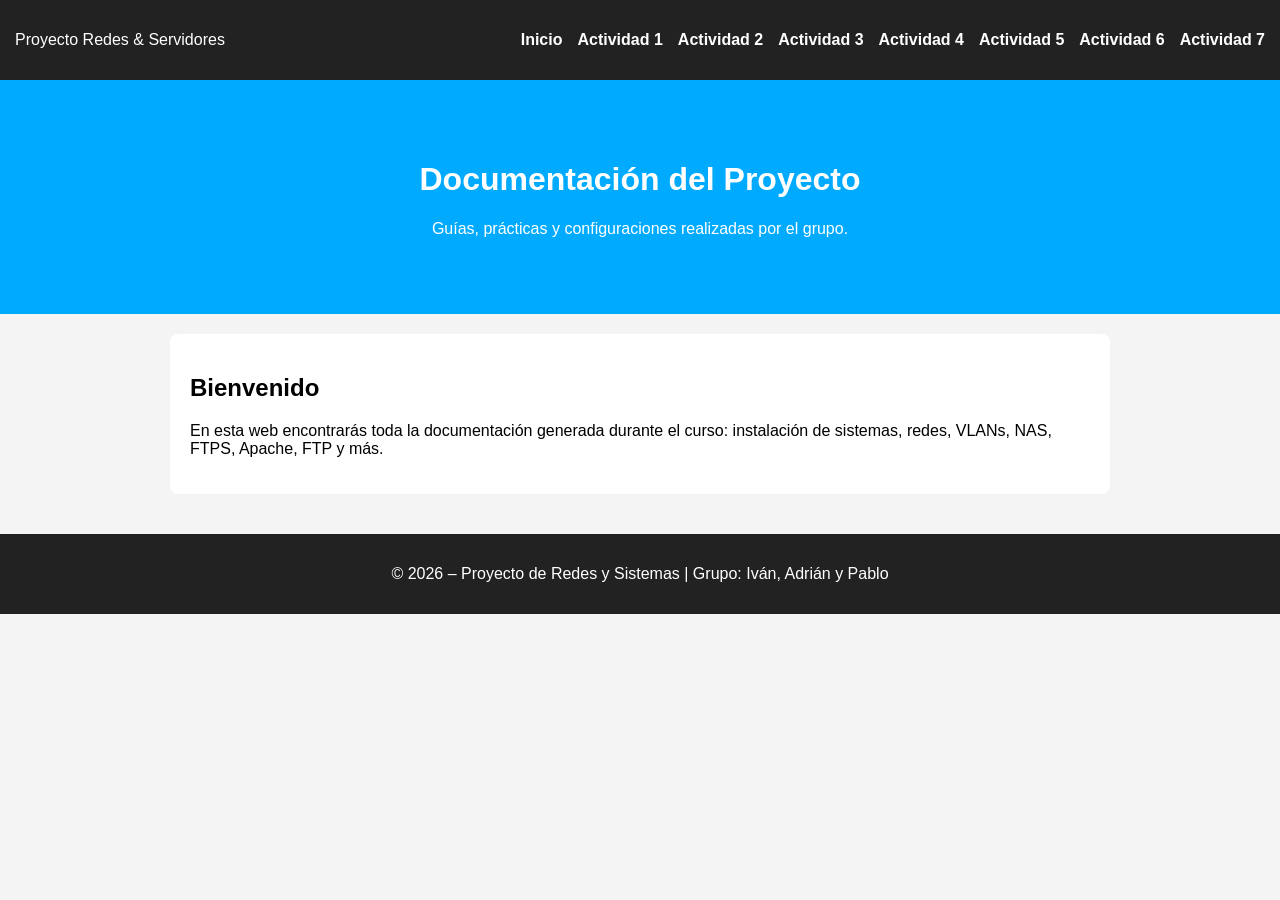
<file: index.html>
<!DOCTYPE html>
<html lang="es">
<head>
    <meta charset="UTF-8">
    <meta name="viewport" content="width=device-width, initial-scale=1.0">
    <title>Documentación del Proyecto – Grupo</title>
    <link rel="stylesheet" href="styles.css">
</head>
<body>

    <!-- NAVBAR -->
    <nav class="navbar">
        <div class="logo">Proyecto Redes & Servidores</div>
        <ul class="nav-links">
            <li><a href="index.html">Inicio</a></li>
            <li><a href="actividad1.html">Actividad 1</a></li>
            <li><a href="actividad2.html">Actividad 2</a></li>
            <li><a href="actividad3.html">Actividad 3</a></li>
            <li><a href="actividad4.html">Actividad 4</a></li>
            <li><a href="actividad5.html">Actividad 5</a></li>
            <li><a href="actividad6.html">Actividad 6</a></li>
            <li><a href="actividad7.html">Actividad 7</a></li>
        </ul>
        <div class="menu-toggle" onclick="toggleMenu()">☰</div>
    </nav>

    <header class="hero">
        <h1>Documentación del Proyecto</h1>
        <p>Guías, prácticas y configuraciones realizadas por el grupo.</p>
    </header>

    <section class="content">
        <h2>Bienvenido</h2>
        <p>En esta web encontrarás toda la documentación generada durante el curso: instalación de sistemas, redes, VLANs, NAS, FTPS, Apache, FTP y más.</p>
    </section>

    <!-- FOOTER -->
    <footer>
        <p>© 2026 – Proyecto de Redes y Sistemas | Grupo: Iván, Adrián y Pablo</p>
    </footer>

<script src="main.js"></script>
</body>
</html>
</file>
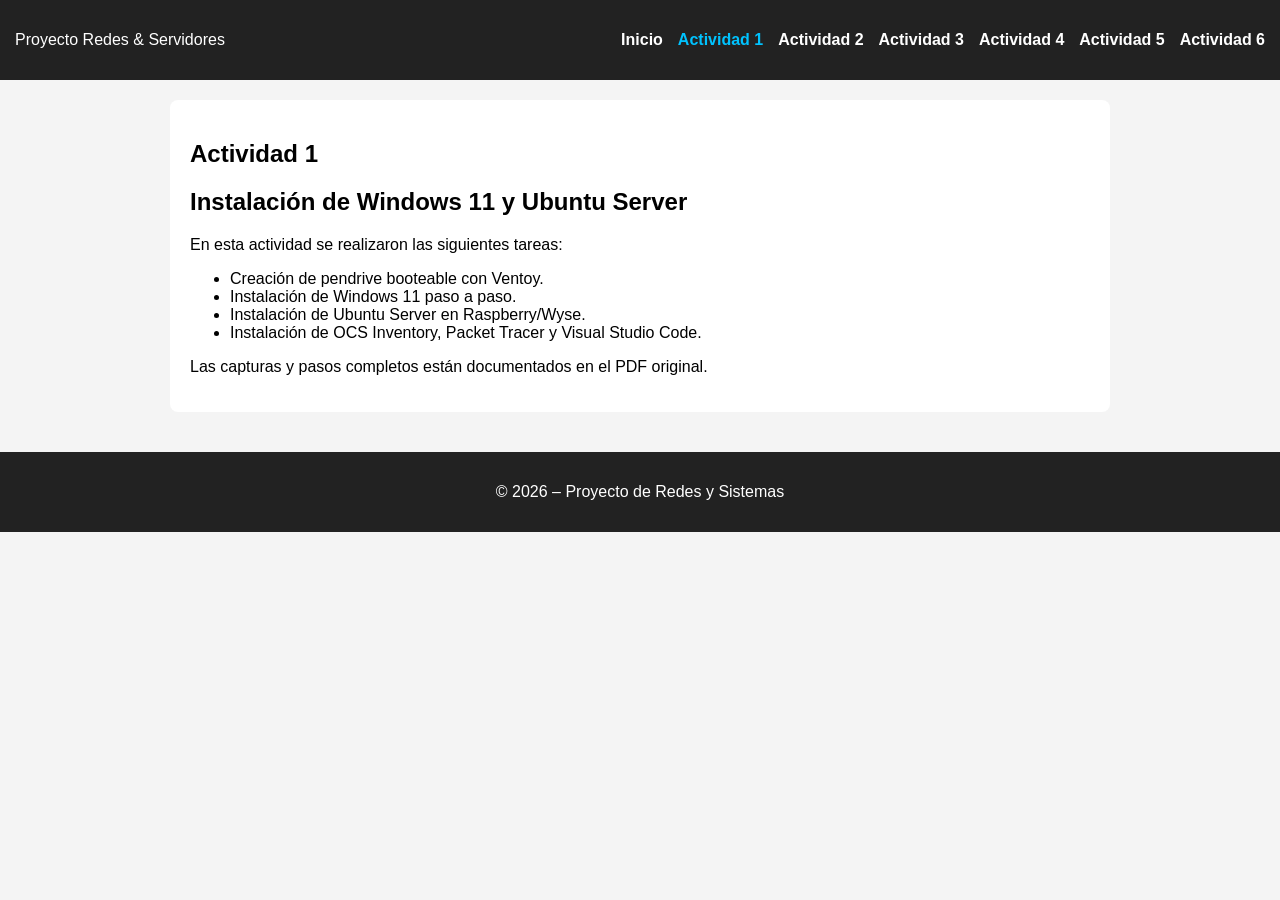
<file: actividad1.html>
<!DOCTYPE html>
<html lang="es">
<head>
    <meta charset="UTF-8">
    <meta name="viewport" content="width=device-width, initial-scale=1.0">
    <title>Actividad 1 – Instalación de Sistemas</title>
    <link rel="stylesheet" href="styles.css">
</head>
<body>

<nav class="navbar">
    <div class="logo">Proyecto Redes & Servidores</div>
    <ul class="nav-links">
        <li><a href="index.html">Inicio</a></li>
        <li><a href="actividad1.html" class="active">Actividad 1</a></li>
        <li><a href="actividad2.html">Actividad 2</a></li>
        <li><a href="actividad3.html">Actividad 3</a></li>
        <li><a href="actividad4.html">Actividad 4</a></li>
        <li><a href="actividad5.html">Actividad 5</a></li>
        <li><a href="actividad6.html">Actividad 6</a></li>
    </ul>
    <div class="menu-toggle" onclick="toggleMenu()">☰</div>
</nav>

<section class="content">
    <h1>Actividad 1</h1>
    <h2>Instalación de Windows 11 y Ubuntu Server</h2>

    <p>En esta actividad se realizaron las siguientes tareas:</p>

    <ul>
        <li>Creación de pendrive booteable con Ventoy.</li>
        <li>Instalación de Windows 11 paso a paso.</li>
        <li>Instalación de Ubuntu Server en Raspberry/Wyse.</li>
        <li>Instalación de OCS Inventory, Packet Tracer y Visual Studio Code.</li>
    </ul>

    <p>Las capturas y pasos completos están documentados en el PDF original.</p>
</section>

<footer>
    <p>© 2026 – Proyecto de Redes y Sistemas</p>
</footer>

<script src="main.js"></script>
</body>
</html>
</file>
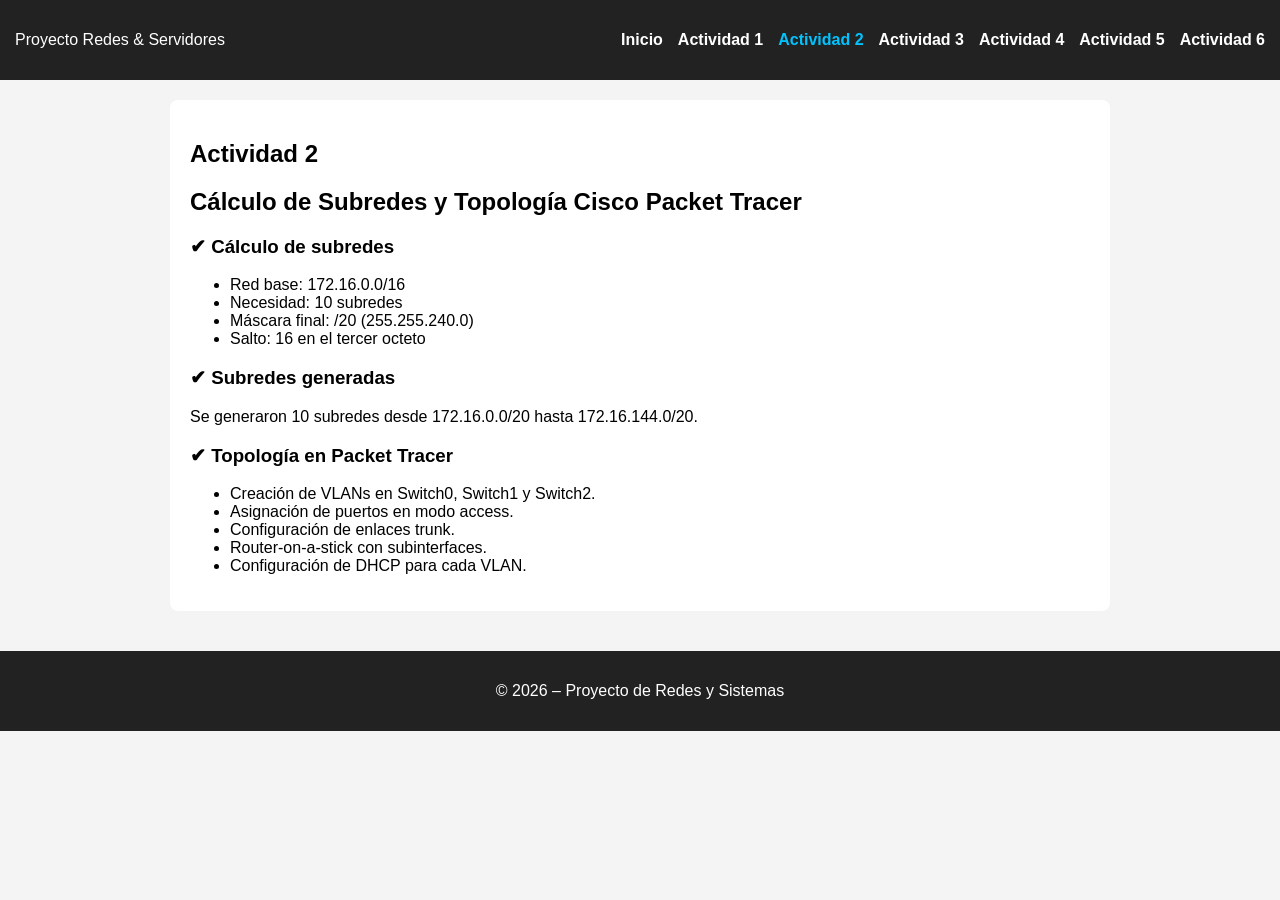
<file: actividad2.html>
<!DOCTYPE html>
<html lang="es">
<head>
    <meta charset="UTF-8">
    <meta name="viewport" content="width=device-width, initial-scale=1.0">
    <title>Actividad 2 – Subredes y Topología</title>
    <link rel="stylesheet" href="styles.css">
</head>
<body>

<nav class="navbar">
    <div class="logo">Proyecto Redes & Servidores</div>
    <ul class="nav-links">
        <li><a href="index.html">Inicio</a></li>
        <li><a href="actividad1.html">Actividad 1</a></li>
        <li><a class="active" href="actividad2.html">Actividad 2</a></li>
        <li><a href="actividad3.html">Actividad 3</a></li>
        <li><a href="actividad4.html">Actividad 4</a></li>
        <li><a href="actividad5.html">Actividad 5</a></li>
        <li><a href="actividad6.html">Actividad 6</a></li>
    </ul>
    <div class="menu-toggle" onclick="toggleMenu()">☰</div>
</nav>

<section class="content">
    <h1>Actividad 2</h1>
    <h2>Cálculo de Subredes y Topología Cisco Packet Tracer</h2>

    <h3>✔ Cálculo de subredes</h3>
    <ul>
        <li>Red base: 172.16.0.0/16</li>
        <li>Necesidad: 10 subredes</li>
        <li>Máscara final: /20 (255.255.240.0)</li>
        <li>Salto: 16 en el tercer octeto</li>
    </ul>

    <h3>✔ Subredes generadas</h3>
    <p>Se generaron 10 subredes desde 172.16.0.0/20 hasta 172.16.144.0/20.</p>

    <h3>✔ Topología en Packet Tracer</h3>
    <ul>
        <li>Creación de VLANs en Switch0, Switch1 y Switch2.</li>
        <li>Asignación de puertos en modo access.</li>
        <li>Configuración de enlaces trunk.</li>
        <li>Router-on-a-stick con subinterfaces.</li>
        <li>Configuración de DHCP para cada VLAN.</li>
    </ul>

</section>

<footer>
    <p>© 2026 – Proyecto de Redes y Sistemas</p>
</footer>

<script src="main.js"></script>
</body>
</html>
</file>
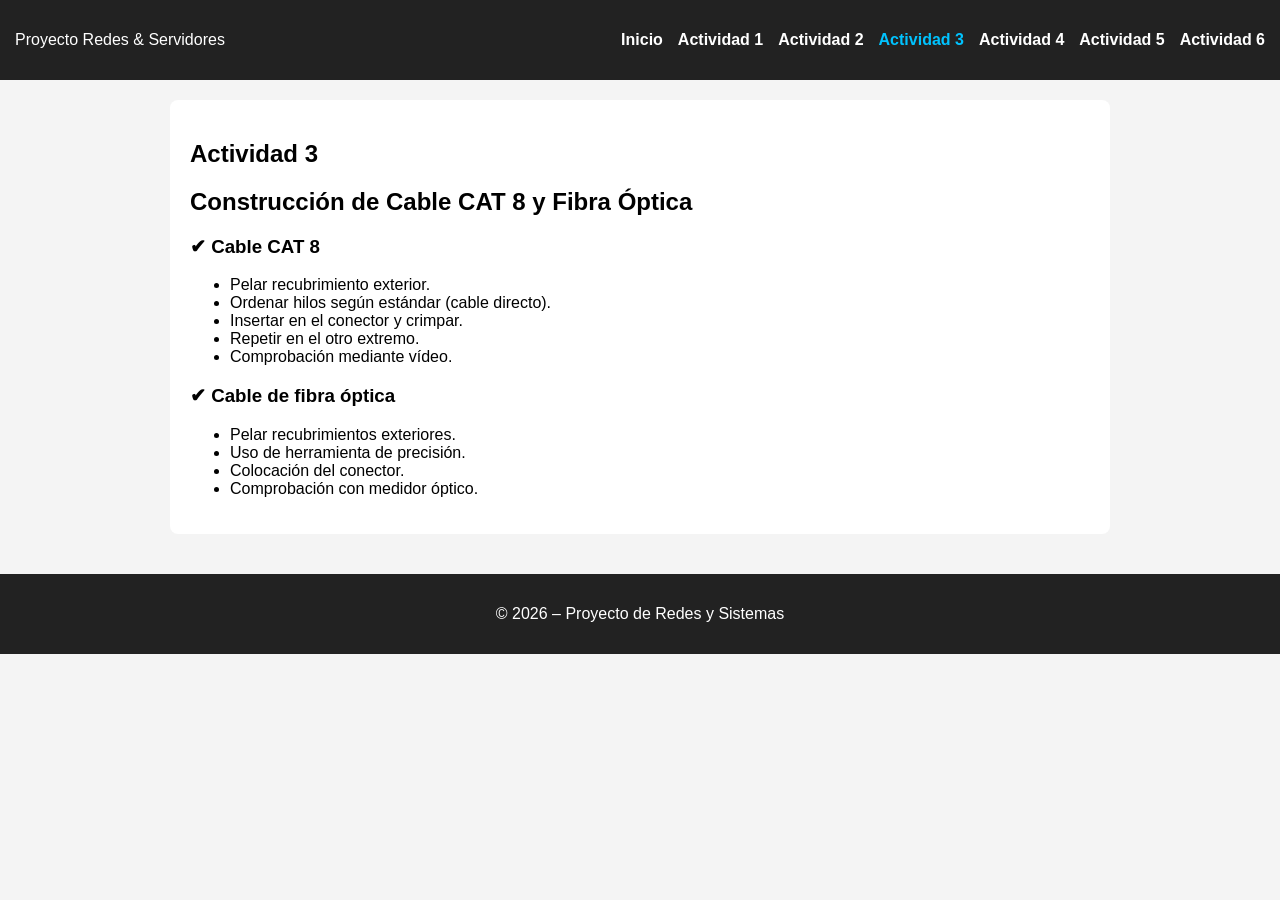
<file: actividad3.html>
<!DOCTYPE html>
<html lang="es">
<head>
    <meta charset="UTF-8">
    <meta name="viewport" content="width=device-width, initial-scale=1.0">
    <title>Actividad 3 – Cableado CAT8 y Fibra</title>
    <link rel="stylesheet" href="styles.css">
</head>
<body>

<nav class="navbar">
    <div class="logo">Proyecto Redes & Servidores</div>
    <ul class="nav-links">
        <li><a href="index.html">Inicio</a></li>
        <li><a href="actividad1.html">Actividad 1</a></li>
        <li><a href="actividad2.html">Actividad 2</a></li>
        <li><a class="active" href="actividad3.html">Actividad 3</a></li>
        <li><a href="actividad4.html">Actividad 4</a></li>
        <li><a href="actividad5.html">Actividad 5</a></li>
        <li><a href="actividad6.html">Actividad 6</a></li>
    </ul>
    <div class="menu-toggle" onclick="toggleMenu()">☰</div>
</nav>

<section class="content">
    <h1>Actividad 3</h1>
    <h2>Construcción de Cable CAT 8 y Fibra Óptica</h2>

    <h3>✔ Cable CAT 8</h3>
    <ul>
        <li>Pelar recubrimiento exterior.</li>
        <li>Ordenar hilos según estándar (cable directo).</li>
        <li>Insertar en el conector y crimpar.</li>
        <li>Repetir en el otro extremo.</li>
        <li>Comprobación mediante vídeo.</li>
    </ul>

    <h3>✔ Cable de fibra óptica</h3>
    <ul>
        <li>Pelar recubrimientos exteriores.</li>
        <li>Uso de herramienta de precisión.</li>
        <li>Colocación del conector.</li>
        <li>Comprobación con medidor óptico.</li>
    </ul>

</section>

<footer>
    <p>© 2026 – Proyecto de Redes y Sistemas</p>
</footer>

<script src="main.js"></script>
</body>
</html>
</file>
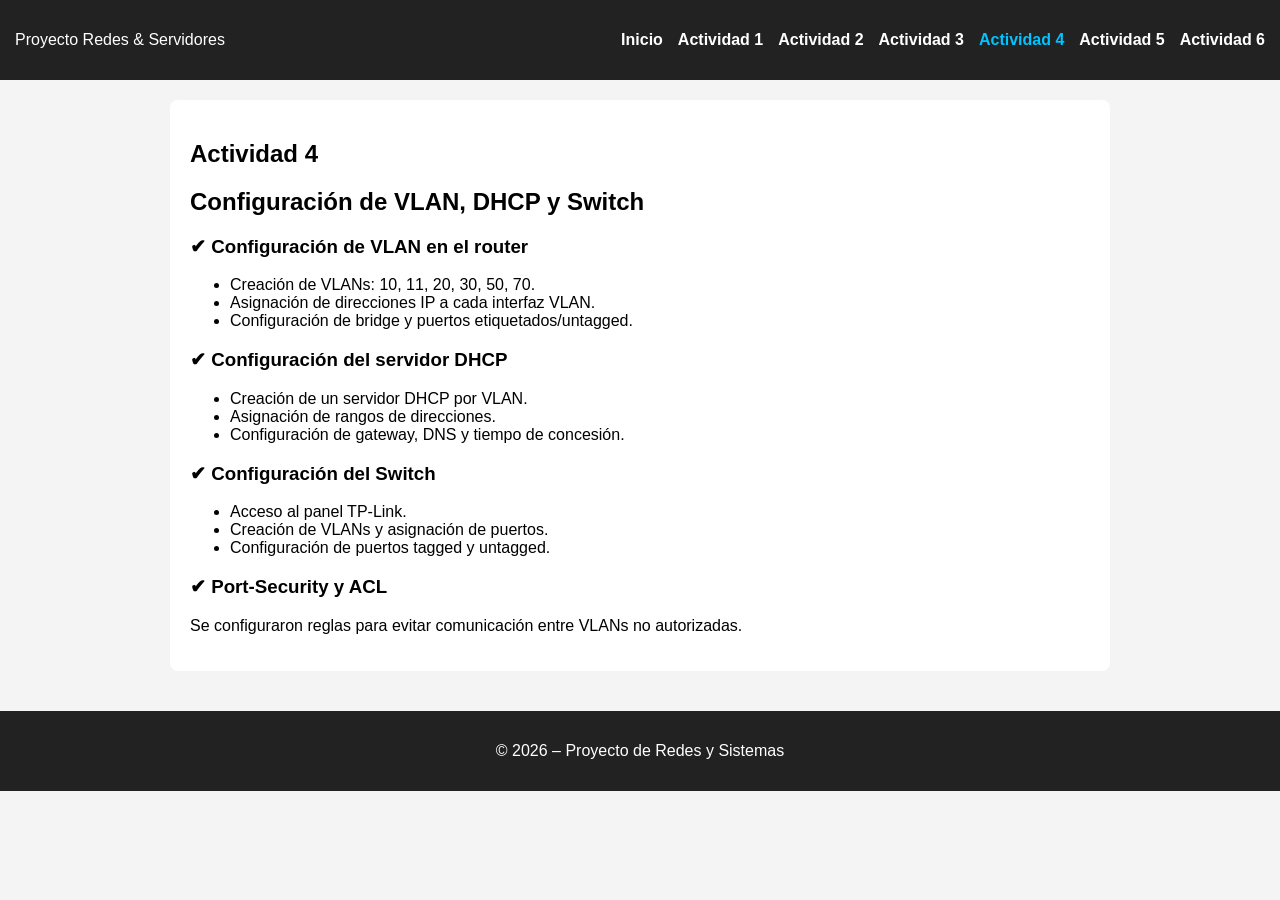
<file: actividad4.html>
<!DOCTYPE html>
<html lang="es">
<head>
    <meta charset="UTF-8">
    <meta name="viewport" content="width=device-width, initial-scale=1.0">
    <title>Actividad 4 – VLAN, DHCP y Switch</title>
    <link rel="stylesheet" href="styles.css">
</head>
<body>

<nav class="navbar">
    <div class="logo">Proyecto Redes & Servidores</div>
    <ul class="nav-links">
        <li><a href="index.html">Inicio</a></li>
        <li><a href="actividad1.html">Actividad 1</a></li>
        <li><a href="actividad2.html">Actividad 2</a></li>
        <li><a href="actividad3.html">Actividad 3</a></li>
        <li><a class="active" href="actividad4.html">Actividad 4</a></li>
        <li><a href="actividad5.html">Actividad 5</a></li>
        <li><a href="actividad6.html">Actividad 6</a></li>
    </ul>
    <div class="menu-toggle" onclick="toggleMenu()">☰</div>
</nav>

<section class="content">
    <h1>Actividad 4</h1>
    <h2>Configuración de VLAN, DHCP y Switch</h2>

    <h3>✔ Configuración de VLAN en el router</h3>
    <ul>
        <li>Creación de VLANs: 10, 11, 20, 30, 50, 70.</li>
        <li>Asignación de direcciones IP a cada interfaz VLAN.</li>
        <li>Configuración de bridge y puertos etiquetados/untagged.</li>
    </ul>

    <h3>✔ Configuración del servidor DHCP</h3>
    <ul>
        <li>Creación de un servidor DHCP por VLAN.</li>
        <li>Asignación de rangos de direcciones.</li>
        <li>Configuración de gateway, DNS y tiempo de concesión.</li>
    </ul>

    <h3>✔ Configuración del Switch</h3>
    <ul>
        <li>Acceso al panel TP-Link.</li>
        <li>Creación de VLANs y asignación de puertos.</li>
        <li>Configuración de puertos tagged y untagged.</li>
    </ul>

    <h3>✔ Port-Security y ACL</h3>
    <p>Se configuraron reglas para evitar comunicación entre VLANs no autorizadas.</p>
</section>

<footer>
    <p>© 2026 – Proyecto de Redes y Sistemas</p>
</footer>

<script src="main.js"></script>
</body>
</html>
</file>
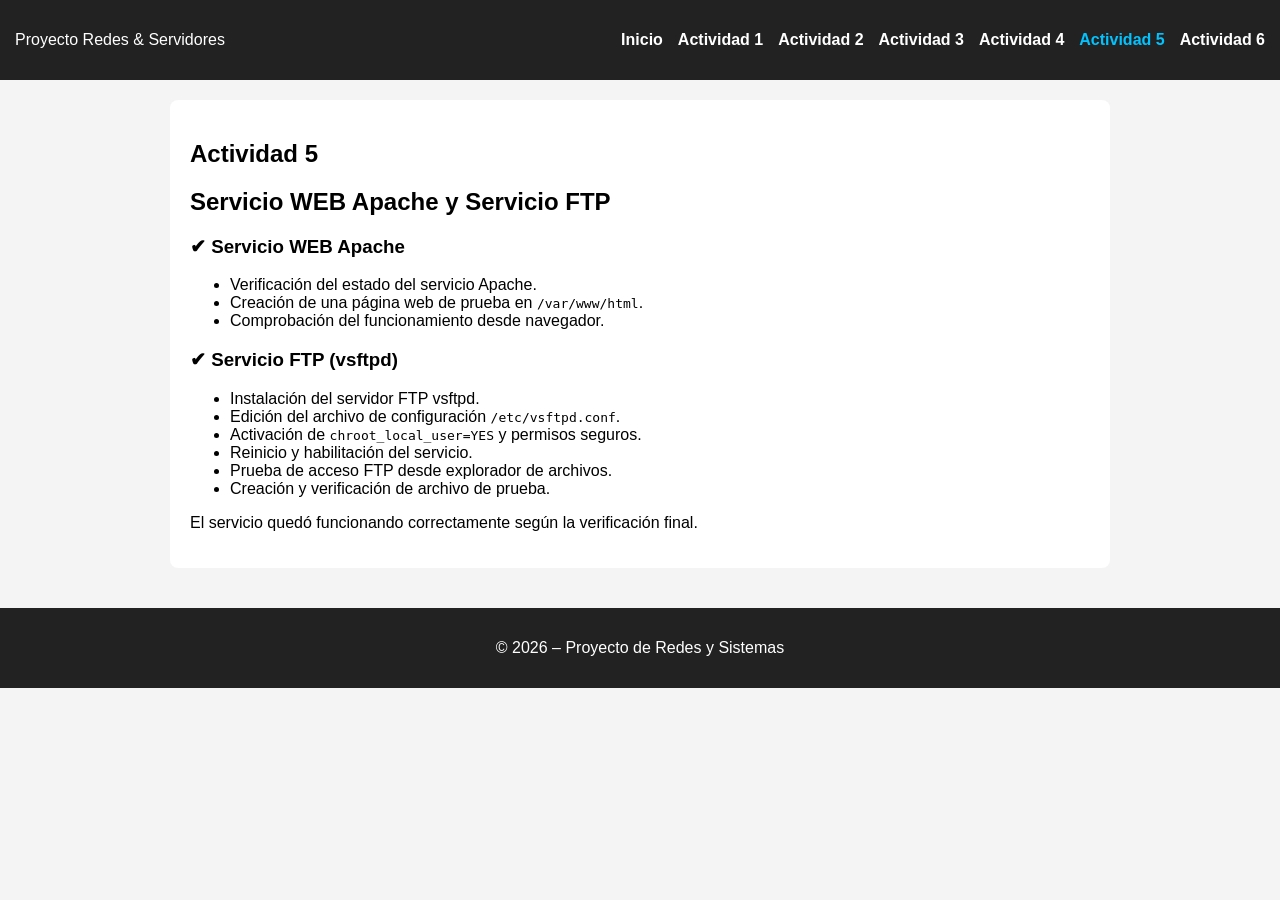
<file: actividad5.html>
<!DOCTYPE html>
<html lang="es">
<head>
    <meta charset="UTF-8">
    <meta name="viewport" content="width=device-width, initial-scale=1.0">
    <title>Actividad 5 – Apache y FTP</title>
    <link rel="stylesheet" href="styles.css">
</head>
<body>

<nav class="navbar">
    <div class="logo">Proyecto Redes & Servidores</div>
    <ul class="nav-links">
        <li><a href="index.html">Inicio</a></li>
        <li><a href="actividad1.html">Actividad 1</a></li>
        <li><a href="actividad2.html">Actividad 2</a></li>
        <li><a href="actividad3.html">Actividad 3</a></li>
        <li><a href="actividad4.html">Actividad 4</a></li>
        <li><a class="active" href="actividad5.html">Actividad 5</a></li>
        <li><a href="actividad6.html">Actividad 6</a></li>
    </ul>
    <div class="menu-toggle" onclick="toggleMenu()">☰</div>
</nav>

<section class="content">
    <h1>Actividad 5</h1>
    <h2>Servicio WEB Apache y Servicio FTP</h2>

    <h3>✔ Servicio WEB Apache</h3>
    <ul>
        <li>Verificación del estado del servicio Apache.</li>
        <li>Creación de una página web de prueba en <code>/var/www/html</code>.</li>
        <li>Comprobación del funcionamiento desde navegador.</li>
    </ul>

    <h3>✔ Servicio FTP (vsftpd)</h3>
    <ul>
        <li>Instalación del servidor FTP vsftpd.</li>
        <li>Edición del archivo de configuración <code>/etc/vsftpd.conf</code>.</li>
        <li>Activación de <code>chroot_local_user=YES</code> y permisos seguros.</li>
        <li>Reinicio y habilitación del servicio.</li>
        <li>Prueba de acceso FTP desde explorador de archivos.</li>
        <li>Creación y verificación de archivo de prueba.</li>
    </ul>

    <p>El servicio quedó funcionando correctamente según la verificación final.</p>
</section>

<footer>
    <p>© 2026 – Proyecto de Redes y Sistemas</p>
</footer>

<script src="main.js"></script>
</body>
</html>
</file>
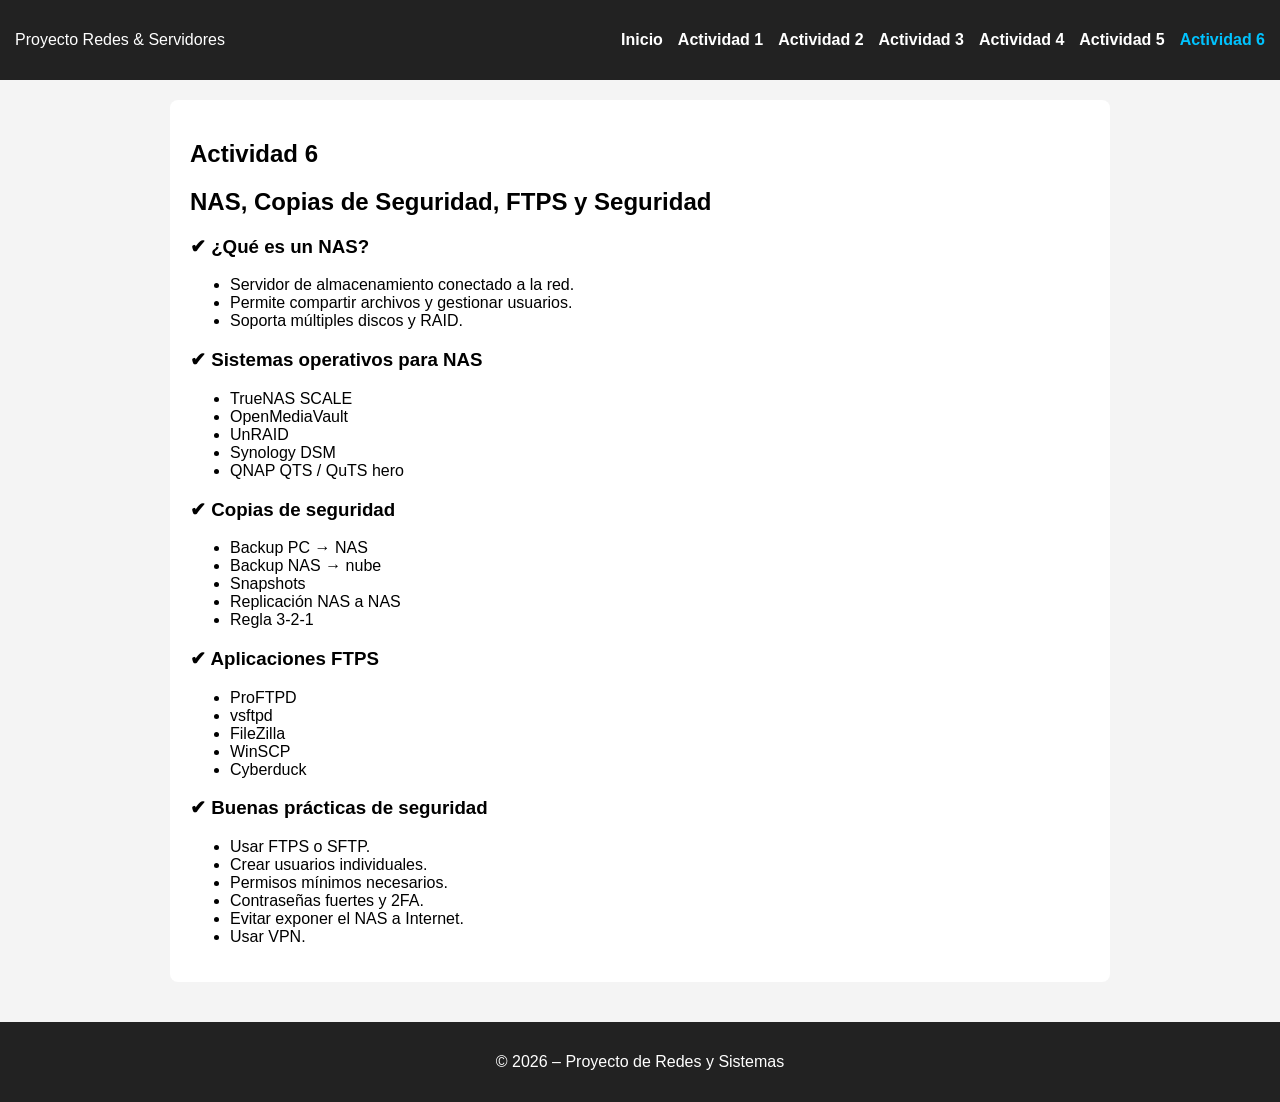
<file: actividad6.html>
<!DOCTYPE html>
<html lang="es">
<head>
    <meta charset="UTF-8">
    <meta name="viewport" content="width=device-width, initial-scale=1.0">
    <title>Actividad 6 – NAS, FTPS y Seguridad</title>
    <link rel="stylesheet" href="styles.css">
</head>
<body>

<nav class="navbar">
    <div class="logo">Proyecto Redes & Servidores</div>
    <ul class="nav-links">
        <li><a href="index.html">Inicio</a></li>
        <li><a href="actividad1.html">Actividad 1</a></li>
        <li><a href="actividad2.html">Actividad 2</a></li>
        <li><a href="actividad3.html">Actividad 3</a></li>
        <li><a href="actividad4.html">Actividad 4</a></li>
        <li><a href="actividad5.html">Actividad 5</a></li>
        <li><a class="active" href="actividad6.html">Actividad 6</a></li>
    </ul>
    <div class="menu-toggle" onclick="toggleMenu()">☰</div>
</nav>

<section class="content">
    <h1>Actividad 6</h1>
    <h2>NAS, Copias de Seguridad, FTPS y Seguridad</h2>

    <h3>✔ ¿Qué es un NAS?</h3>
    <ul>
        <li>Servidor de almacenamiento conectado a la red.</li>
        <li>Permite compartir archivos y gestionar usuarios.</li>
        <li>Soporta múltiples discos y RAID.</li>
    </ul>

    <h3>✔ Sistemas operativos para NAS</h3>
    <ul>
        <li>TrueNAS SCALE</li>
        <li>OpenMediaVault</li>
        <li>UnRAID</li>
        <li>Synology DSM</li>
        <li>QNAP QTS / QuTS hero</li>
    </ul>

    <h3>✔ Copias de seguridad</h3>
    <ul>
        <li>Backup PC → NAS</li>
        <li>Backup NAS → nube</li>
        <li>Snapshots</li>
        <li>Replicación NAS a NAS</li>
        <li>Regla 3-2-1</li>
    </ul>

    <h3>✔ Aplicaciones FTPS</h3>
    <ul>
        <li>ProFTPD</li>
        <li>vsftpd</li>
        <li>FileZilla</li>
        <li>WinSCP</li>
        <li>Cyberduck</li>
    </ul>

    <h3>✔ Buenas prácticas de seguridad</h3>
    <ul>
        <li>Usar FTPS o SFTP.</li>
        <li>Crear usuarios individuales.</li>
        <li>Permisos mínimos necesarios.</li>
        <li>Contraseñas fuertes y 2FA.</li>
        <li>Evitar exponer el NAS a Internet.</li>
        <li>Usar VPN.</li>
    </ul>

</section>

<footer>
    <p>© 2026 – Proyecto de Redes y Sistemas</p>
</footer>

<script src="main.js"></script>
</body>
</html>
</file>
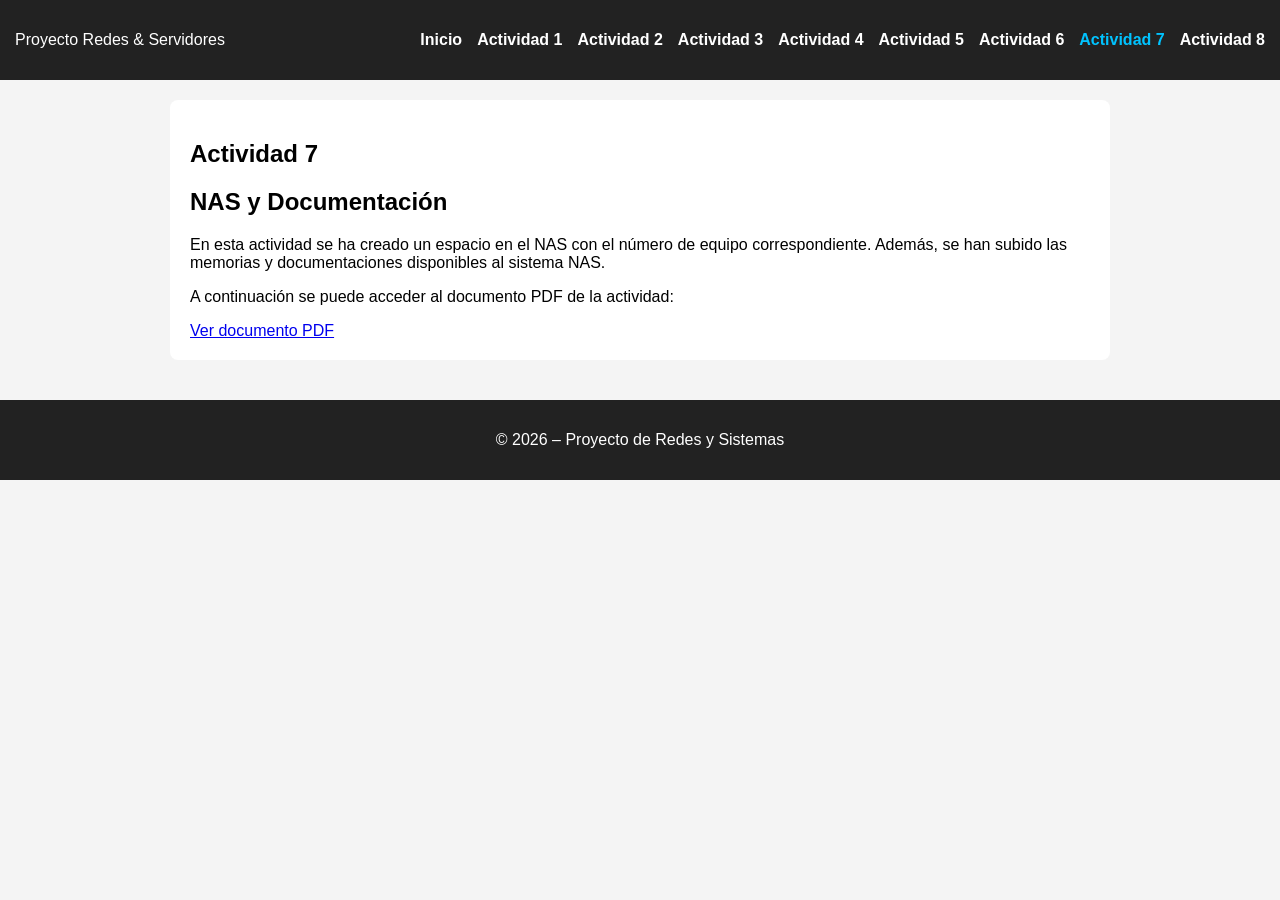
<file: actividad7.html>
<!DOCTYPE html>
<html lang="es">
<head>
    <meta charset="UTF-8">
    <meta name="viewport" content="width=device-width, initial-scale=1.0">
    <title>Actividad 7 – NAS y Documentación</title>
    <link rel="stylesheet" href="styles.css">
</head>
<body>

<nav class="navbar">
    <div class="logo">Proyecto Redes & Servidores</div>
    <ul class="nav-links">
        <li><a href="index.html">Inicio</a></li>
        <li><a href="actividad1.html">Actividad 1</a></li>
        <li><a href="actividad2.html">Actividad 2</a></li>
        <li><a href="actividad3.html">Actividad 3</a></li>
        <li><a href="actividad4.html">Actividad 4</a></li>
        <li><a href="actividad5.html">Actividad 5</a></li>
        <li><a href="actividad6.html">Actividad 6</a></li>
        <li><a class="active" href="actividad7.html">Actividad 7</a></li>
        <li><a href="actividad8.html">Actividad 8</a></li>
    </ul>
    <div class="menu-toggle" onclick="toggleMenu()">☰</div>
</nav>

<section class="content">
    <h1>Actividad 7</h1>
    <h2>NAS y Documentación</h2>

    <p>
        En esta actividad se ha creado un espacio en el NAS con el número
        de equipo correspondiente. Además, se han subido las memorias y
        documentaciones disponibles al sistema NAS.
    </p>

    <p>
        A continuación se puede acceder al documento PDF de la actividad:
    </p>

    <a href="memoria_actividad8.pdf" target="_blank">
         Ver documento PDF
    </a>

</section>

<footer>
    <p>© 2026 – Proyecto de Redes y Sistemas</p>
</footer>

<script src="main.js"></script>
</body>
</html>
</file>
<file: styles.css>
body {
    margin: 0;
    font-family: Arial, sans-serif;
    background: #f4f4f4;
}

/* NAVBAR */
.navbar {
    display: flex;
    justify-content: space-between;
    align-items: center;
    background: #222;
    padding: 15px;
    color: white;
}

.nav-links {
    list-style: none;
    display: flex;
    gap: 15px;
}

.nav-links a {
    color: white;
    text-decoration: none;
    font-weight: bold;
}

.nav-links a.active {
    color: #00c3ff;
}

.menu-toggle {
    display: none;
    font-size: 26px;
    cursor: pointer;
}

/* HERO */
.hero {
    background: #00aaff;
    color: white;
    padding: 60px 20px;
    text-align: center;
}

/* CONTENT */
.content {
    padding: 20px;
    max-width: 900px;
    margin: auto;
    background: white;
    margin-top: 20px;
    border-radius: 8px;
}

/* FOOTER */
footer {
    background: #222;
    color: white;
    text-align: center;
    padding: 15px;
    margin-top: 40px;
}

/* RESPONSIVE */
@media (max-width: 768px) {
    .nav-links {
        display: none;
        flex-direction: column;
        background: #222;
        width: 100%;
        padding: 10px;
    }

    .menu-toggle {
        display: block;
    }
}
</file>
